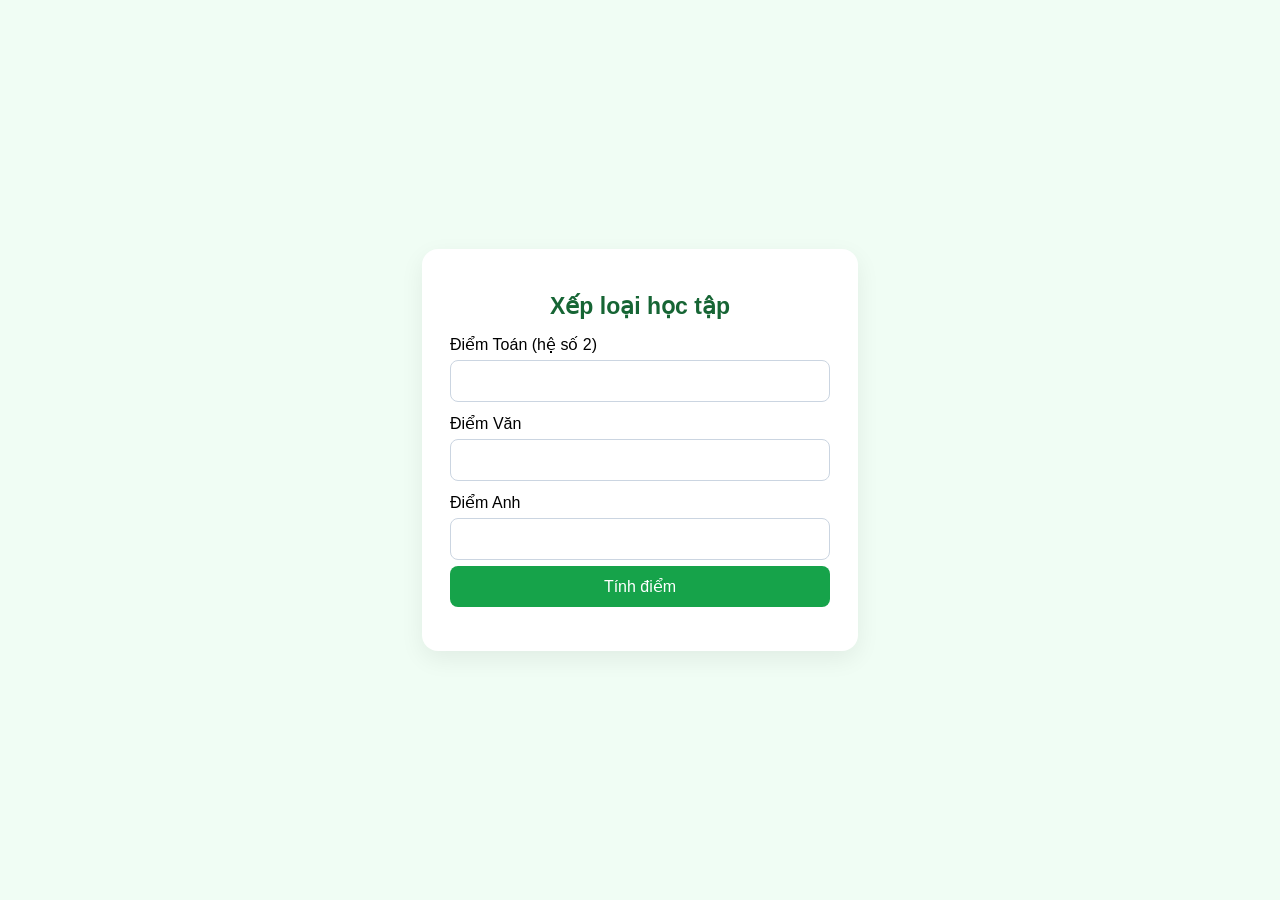
<file: index.html>
<!DOCTYPE html>
<html lang="vi"><head><meta charset="UTF-8"><meta name="viewport" content="width=device-width, initial-scale=1.0"><title>Tính điểm trung bình</title>
<style>
body{font-family:Arial;background:#f0fdf4;display:grid;place-items:center;min-height:100vh;margin:0}
main{background:white;padding:28px;border-radius:16px;width:min(380px,88vw);box-shadow:0 8px 25px #0001}
h1{color:#166534;text-align:center;font-size:23px}label{display:block;margin-top:12px}
input,button{width:100%;padding:11px;box-sizing:border-box;margin-top:6px;border-radius:8px;font-size:16px}
input{border:1px solid #cbd5e1}button{background:#16a34a;color:white;border:0;cursor:pointer}
#result{line-height:1.6;font-weight:bold;color:#166534}
</style></head><body><main><h1>Xếp loại học tập</h1>
<label>Điểm Toán (hệ số 2)<input id="math" type="number" min="0" max="10" step="0.1"></label>
<label>Điểm Văn<input id="literature" type="number" min="0" max="10" step="0.1"></label>
<label>Điểm Anh<input id="english" type="number" min="0" max="10" step="0.1"></label>
<button onclick="calculateAverage()">Tính điểm</button><p id="result"></p></main>
<script>
function calculateAverage(){
 const ids=['math','literature','english'];
 const values=ids.map(id=>document.getElementById(id).value);
 const out=document.getElementById('result');
 if(values.some(v=>v==='')){out.textContent='Vui lòng nhập đầy đủ điểm.';return;}
 const scores=values.map(Number);
 if(scores.some(v=>v<0||v>10)){out.textContent='Điểm phải nằm trong khoảng 0 đến 10.';return;}
 const average=(scores[0]*2+scores[1]+scores[2])/4;
 let rank=average>=8?'Giỏi':average>=6.5?'Khá':average>=5?'Trung bình':'Cần cố gắng';
 out.textContent='Điểm trung bình: '+average.toFixed(2)+' — Xếp loại: '+rank;
}
</script></body></html>
</file>
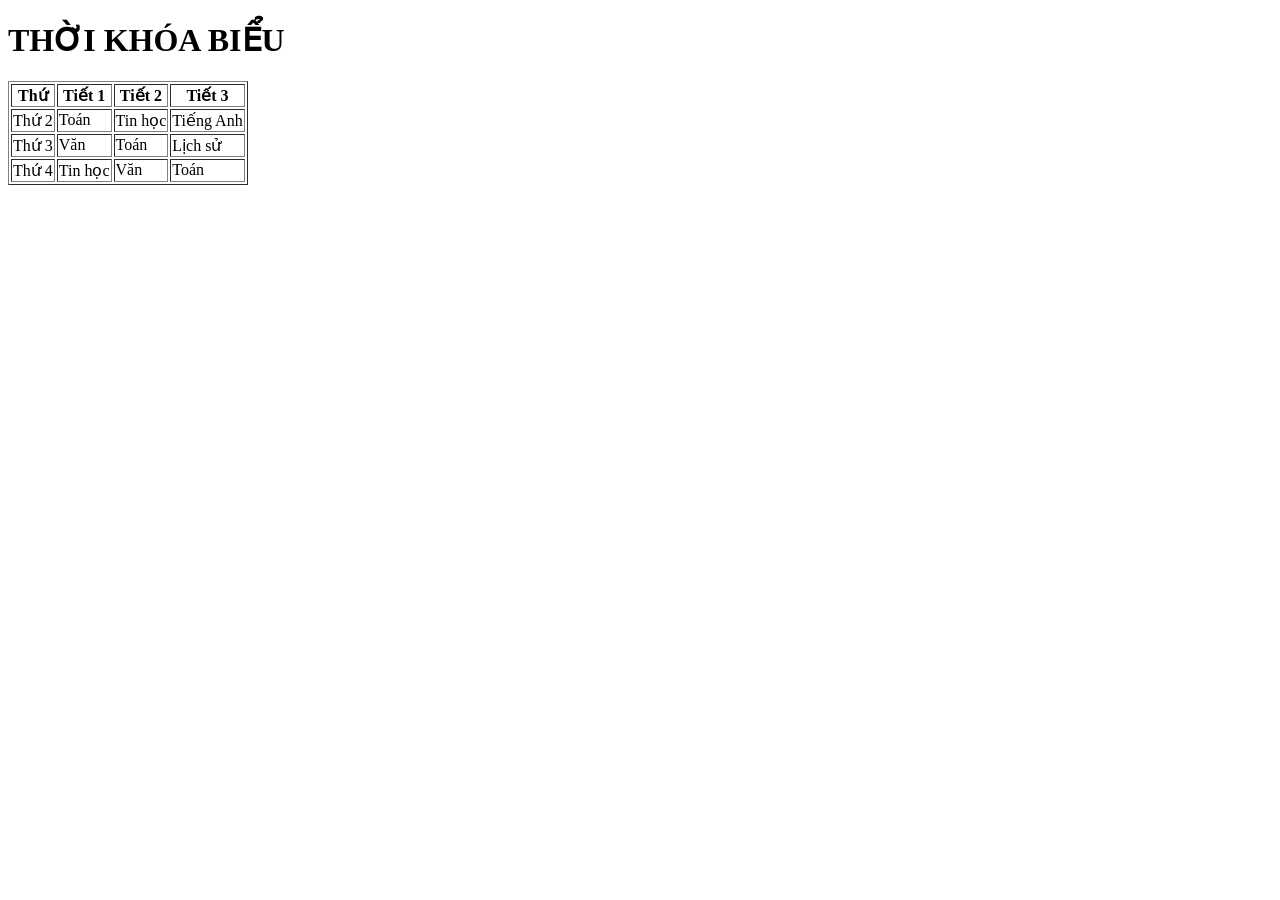
<file: bai3.html>
<!DOCTYPE html>
<html>
<head>
    <meta charset="UTF-8">
    <title>Thời khóa biểu</title>
</head>
<body>
    <h1>THỜI KHÓA BIỂU</h1>

    <table border="1">
        <tr>
            <th>Thứ</th>
            <th>Tiết 1</th>
            <th>Tiết 2</th>
            <th>Tiết 3</th>
        </tr>
        <tr>
            <td>Thứ 2</td>
            <td>Toán</td>
            <td>Tin học</td>
            <td>Tiếng Anh</td>
        </tr>
        <tr>
            <td>Thứ 3</td>
            <td>Văn</td>
            <td>Toán</td>
            <td>Lịch sử</td>
        </tr>
        <tr>
            <td>Thứ 4</td>
            <td>Tin học</td>
            <td>Văn</td>
            <td>Toán</td>
        </tr>
    </table>
</body>
</html>
</file>
